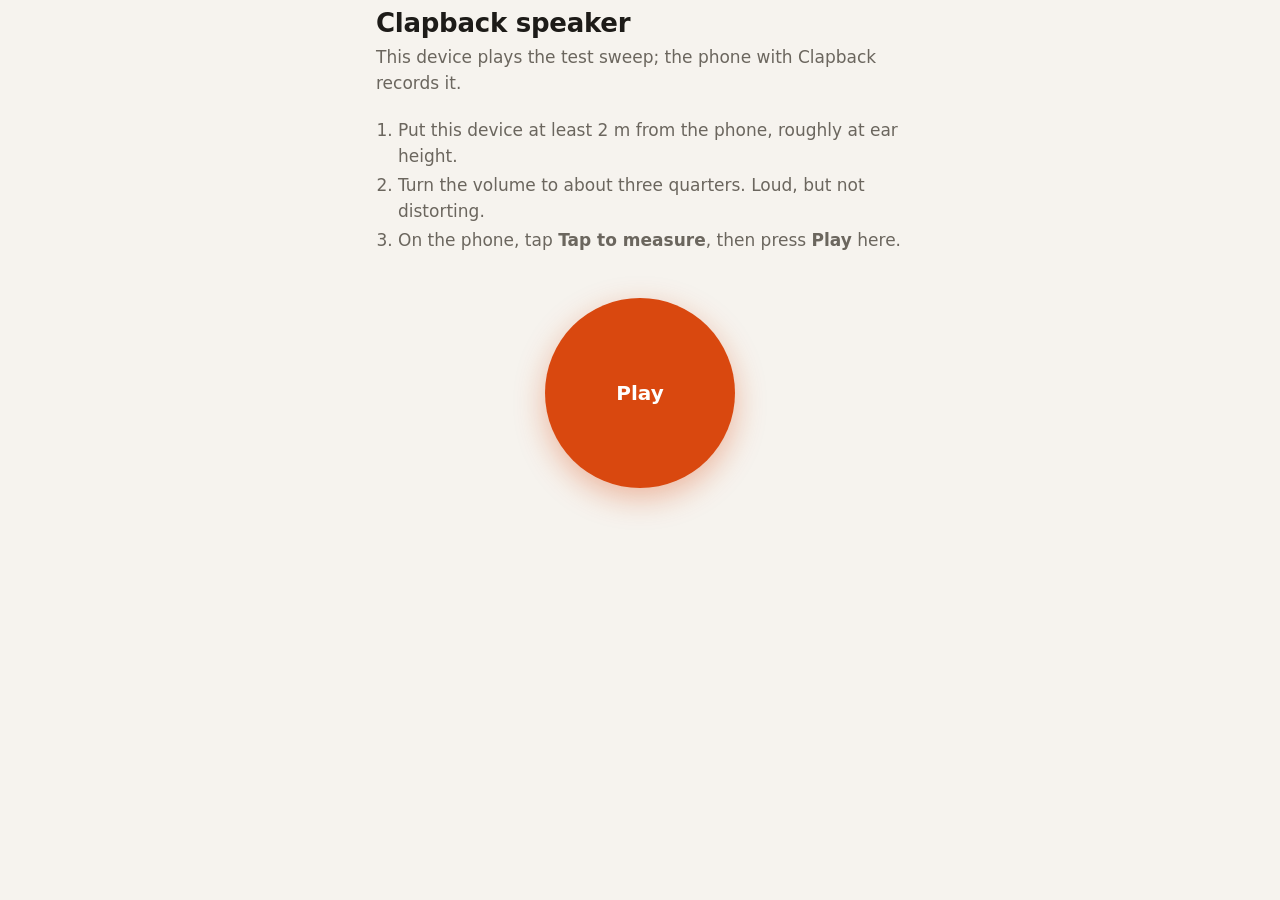
<file: web/speaker.html>
<!doctype html>
<html lang="en">
<head>
  <meta charset="utf-8">
  <meta name="viewport" content="width=device-width, initial-scale=1, viewport-fit=cover">
  <title>Clapback speaker</title>
  <meta name="theme-color" content="#d9480f">
  <link rel="icon" href="icon.svg">
  <link rel="stylesheet" href="style.css">
</head>
<body>
  <div class="app">
    <section class="screen">
      <h2>Clapback speaker</h2>
      <p class="sub">This device plays the test sweep; the phone with Clapback records it.</p>
      <ol class="howto">
        <li>Put this device at least 2 m from the phone, roughly at ear height.</li>
        <li>Turn the volume to about three quarters. Loud, but not distorting.</li>
        <li>On the phone, tap <b>Tap to measure</b>, then press <b>Play</b> here.</li>
      </ol>
      <div class="clap-stage">
        <button class="clap-btn" id="play" type="button">
          <span class="pulse" aria-hidden="true"></span>
          <span class="clap-label" id="label">Play</span>
        </button>
        <p class="coach" id="coach" aria-live="polite"></p>
      </div>
    </section>
  </div>
  <script type="module">
    import { SWEEP, playSweep } from "./sweep.js";
    const btn = document.getElementById("play");
    const label = document.getElementById("label");
    const coach = document.getElementById("coach");
    let ctx = null;
    btn.addEventListener("click", async () => {
      if (btn.classList.contains("listening")) return;
      ctx ??= new AudioContext();
      btn.className = "clap-btn listening";
      label.textContent = "Playing…";
      coach.className = "coach";
      coach.textContent = `A ${SWEEP.seconds}-second tone from ${SWEEP.f1} Hz to ${SWEEP.f2 / 1000} kHz.`;
      await playSweep(ctx);
      btn.className = "clap-btn done";
      label.textContent = "Play again";
      coach.className = "coach good";
      coach.textContent = "Done. The phone shows the result when it finishes listening.";
    });
  </script>
</body>
</html>
</file>
<file: web/style.css>
:root {
  --bg: #f6f3ee;
  --surface: #ffffff;
  --fg: #1d1b18;
  --muted: #6b665e;
  --line: #e6e0d6;
  --accent: #d9480f;
  --accent-soft: #fde8dc;
  --good: #2f9e44;
  --warn: #e8590c;
  --bad: #c92a2a;
  --radius: 18px;
  --shadow: 0 1px 2px rgb(0 0 0 / 6%), 0 6px 24px rgb(0 0 0 / 6%);
}
@media (prefers-color-scheme: dark) {
  :root {
    --bg: #141312; --surface: #1f1d1b; --fg: #f1ede7; --muted: #a39d94;
    --line: #34302c; --accent-soft: #3b2418; --shadow: none;
  }
}

* { box-sizing: border-box; }
html, body { margin: 0; }
body {
  background: var(--bg); color: var(--fg);
  font: 17px/1.5 system-ui, -apple-system, "Segoe UI", Roboto, sans-serif;
  -webkit-tap-highlight-color: transparent;
}
.app {
  max-width: 560px; width: 100%; margin: 0 auto; min-height: 100dvh;
  padding: 0 16px calc(24px + env(safe-area-inset-bottom));
  display: flex; flex-direction: column;
}

/* Progress */
.topbar {
  position: sticky; top: 0; z-index: 2; background: var(--bg);
  display: flex; align-items: center; gap: 8px; padding: 14px 0 10px; min-height: 56px;
}
.icon-btn {
  border: 0; background: none; color: var(--fg); padding: 6px; border-radius: 50%;
  display: grid; place-items: center; cursor: pointer;
}
[hidden] { display: none !important; }
.icon-btn[hidden] { display: grid !important; visibility: hidden; }
.steps { display: flex; gap: 6px; list-style: none; margin: 0; padding: 0; flex: 1; }
.steps li { flex: 1; height: 5px; border-radius: 3px; background: var(--line); transition: background .3s; }
.steps li.done, .steps li.current { background: var(--accent); }

/* Screens */
.screen { display: flex; flex-direction: column; flex: 1; min-width: 0; animation: in .35s ease; }
.screen[hidden] { display: none; }
@keyframes in { from { opacity: 0; transform: translateY(8px); } }
h1 { font-size: 30px; line-height: 1.15; margin: 8px 0 12px; letter-spacing: -0.02em; }
h2 { font-size: 26px; line-height: 1.2; margin: 8px 0 6px; letter-spacing: -0.01em; }
.lead { font-size: 18px; color: var(--muted); margin: 0 0 20px; }
.sub { color: var(--muted); margin: 0 0 18px; }
.tip { color: var(--muted); font-size: 15px; margin: 12px 0; }
.actions {
  margin-top: auto; padding-top: 20px; display: flex; gap: 10px;
  position: sticky; bottom: 0; background: linear-gradient(transparent, var(--bg) 30%);
  padding-bottom: 4px;
}

/* Buttons */
button { font: inherit; }
.primary, .secondary {
  flex: 1; min-height: 54px; border-radius: 14px; border: 0; cursor: pointer;
  font-weight: 600; font-size: 17px; transition: transform .1s, opacity .2s;
}
.primary { background: var(--accent); color: #fff; }
.secondary { background: var(--surface); color: var(--fg); border: 1.5px solid var(--line); }
.primary:active, .secondary:active { transform: scale(.98); }
.primary:disabled { opacity: .35; cursor: default; }

/* Welcome */
.hero { text-align: center; padding-top: 24px; }
.hero-art {
  position: relative; width: 180px; height: 180px; margin: 12px auto 20px;
  display: grid; place-items: center; color: var(--accent);
}
.ring { position: absolute; inset: 0; border-radius: 50%; border: 2px solid var(--accent); opacity: 0; animation: ripple 3s ease-out infinite; }
.r2 { animation-delay: 1s; } .r3 { animation-delay: 2s; }
@keyframes ripple { from { transform: scale(.35); opacity: .7; } to { transform: scale(1); opacity: 0; } }
.facts { list-style: none; padding: 0; margin: 0 auto; text-align: left; max-width: 400px; }
.facts li { padding: 10px 0 10px 30px; position: relative; color: var(--muted); border-bottom: 1px solid var(--line); }
.facts li::before { content: ""; position: absolute; left: 4px; top: 17px; width: 12px; height: 12px; border-radius: 50%; background: var(--accent-soft); border: 2px solid var(--accent); }
.facts strong { color: var(--fg); }

/* Choices */
.choices { display: grid; grid-template-columns: 1fr 1fr; gap: 10px; }
.choice {
  text-align: left; background: var(--surface); border: 2px solid var(--line); color: var(--fg);
  border-radius: var(--radius); padding: 14px; cursor: pointer; box-shadow: var(--shadow);
  display: flex; flex-direction: column; gap: 4px; min-height: 96px; transition: border-color .15s, background .15s;
}
.choice .ico { width: 28px; height: 28px; color: var(--accent); }
.choice strong { font-size: 16px; }
.choice span { font-size: 13.5px; color: var(--muted); line-height: 1.3; }
.choice[aria-checked="true"] { border-color: var(--accent); background: var(--accent-soft); }

/* Room size */
.card-btn {
  display: flex; flex-direction: column; gap: 2px; text-align: left; width: 100%;
  background: var(--accent); color: #fff; border: 0; border-radius: var(--radius);
  padding: 16px; margin: 6px 0 18px; cursor: pointer;
}
.card-btn span { opacity: .9; font-size: 15px; }
.presets { min-width: 0; max-width: 100%; display: flex; gap: 8px; overflow-x: auto; padding-bottom: 6px; margin-bottom: 10px; scrollbar-width: none; }
.chip {
  flex: none; border: 1.5px solid var(--line); background: var(--surface); color: var(--fg);
  border-radius: 999px; padding: 9px 14px; font-size: 15px; cursor: pointer; white-space: nowrap;
}
.chip[aria-pressed="true"] { border-color: var(--accent); background: var(--accent-soft); }
.dims { display: flex; flex-direction: column; gap: 8px; }
.stepper {
  display: grid; grid-template-columns: 1fr 48px 64px 20px 48px; align-items: center; gap: 6px;
  background: var(--surface); border-radius: 14px; padding: 8px 10px 8px 16px; box-shadow: var(--shadow);
}
.stepper .lbl { font-weight: 600; }
.stepper button {
  width: 48px; height: 44px; border-radius: 12px; border: 0; cursor: pointer;
  background: var(--accent-soft); color: var(--accent); font-size: 24px; font-weight: 600;
}
.stepper output { text-align: right; font-size: 20px; font-variant-numeric: tabular-nums; font-weight: 600; }
.stepper .unit { color: var(--muted); }
.mini3d { height: 180px; margin-top: 8px; border-radius: var(--radius); }

/* Surfaces */
.q { margin-bottom: 18px; }
.q-title { font-weight: 600; margin-bottom: 8px; display: block; }
.q .row { display: flex; flex-wrap: wrap; gap: 8px; }
.free { display: block; }
.free span { font-weight: 600; display: block; margin-bottom: 8px; }
.free em { font-weight: 400; color: var(--muted); font-style: normal; }
textarea {
  width: 100%; font: inherit; color: var(--fg); background: var(--surface);
  border: 1.5px solid var(--line); border-radius: 14px; padding: 12px; resize: vertical;
}

/* Clap */
.howto { margin: 0 0 14px; padding-left: 22px; color: var(--muted); }
.howto li { margin: 4px 0; }
.permission {
  background: var(--surface); border-left: 4px solid var(--accent); border-radius: 12px;
  padding: 12px 14px; font-size: 15px; color: var(--muted); box-shadow: var(--shadow);
}
.permission strong { display: block; color: var(--fg); }
.clap-stage { display: flex; flex-direction: column; align-items: center; padding: 26px 0 8px; }
.clap-btn {
  position: relative; width: 190px; height: 190px; border-radius: 50%; border: 0; cursor: pointer;
  background: var(--accent); color: #fff; font-size: 20px; font-weight: 700;
  box-shadow: 0 10px 30px rgb(217 72 15 / 35%); transition: transform .15s, background .3s;
}
.clap-btn:active { transform: scale(.97); }
.clap-btn .pulse { position: absolute; inset: -10px; border-radius: 50%; border: 3px solid var(--accent); opacity: 0; }
.clap-btn.listening .pulse { animation: ripple 1.2s ease-out infinite; }
.clap-btn.listening { background: var(--good); box-shadow: 0 10px 30px rgb(47 158 68 / 35%); }
.clap-btn.countdown { background: var(--fg); color: var(--bg); font-size: 64px; }
.clap-btn.busy { background: var(--fg); color: var(--bg); }
.clap-btn.done { background: var(--surface); color: var(--fg); border: 3px solid var(--good); box-shadow: none; }
.clap-label { position: relative; padding: 0 20px; display: block; line-height: 1.2; }
.meter { width: 220px; height: 8px; background: var(--line); border-radius: 4px; margin-top: 22px; overflow: hidden; }
.meter-fill { height: 100%; width: 0; background: var(--good); transition: width .06s linear; }
.coach { min-height: 3em; text-align: center; margin: 12px 0 0; font-weight: 600; }
.coach.good { color: var(--good); } .coach.warn { color: var(--warn); } .coach.bad { color: var(--bad); }

/* Results */
.card { background: var(--surface); border-radius: var(--radius); padding: 16px; box-shadow: var(--shadow); margin-bottom: 14px; }
.card h3 { margin: 0 0 2px; font-size: 18px; }
.sub.small { font-size: 14px; margin-bottom: 10px; }
.row { display: flex; flex-wrap: wrap; gap: 8px; }
.note-chip { background: var(--accent-soft); color: var(--fg); border-radius: 12px; padding: 8px 12px; font-size: 15px; }
.note-chip b { font-variant-numeric: tabular-nums; }
.note-chip small { color: var(--muted); display: block; font-size: 12.5px; }
.verdict h3 { margin: 4px 0 4px; font-size: 26px; letter-spacing: -0.01em; }
.verdict.too_live h3 { color: var(--warn); } .verdict.too_dead h3 { color: #1c7ed6; } .verdict.good h3 { color: var(--good); }
.gauge { position: relative; height: 12px; border-radius: 6px; background: var(--line); margin: 16px 0 6px; }
.gauge .zone { position: absolute; top: 0; bottom: 0; background: color-mix(in srgb, var(--good) 35%, transparent); border-radius: 6px; }
.gauge .dot { position: absolute; top: 50%; width: 22px; height: 22px; margin: -11px 0 0 -11px; border-radius: 50%; background: var(--accent); border: 3px solid var(--surface); box-shadow: var(--shadow); }
.gauge-labels { display: flex; justify-content: space-between; font-size: 12.5px; color: var(--muted); }
.spinner { width: 28px; height: 28px; border-radius: 50%; border: 3px solid var(--line); border-top-color: var(--accent); animation: spin .8s linear infinite; margin: 6px 0 10px; }
@keyframes spin { to { transform: rotate(360deg); } }
#rt-chart svg { width: 100%; height: auto; display: block; }
#rt-chart text { fill: var(--muted); font-size: 11px; font-family: inherit; }

.verdict { background: var(--surface); border-radius: var(--radius); padding: 18px; box-shadow: var(--shadow); margin-bottom: 14px; }
.verdict .badge { display: inline-block; padding: 4px 10px; border-radius: 999px; font-size: 14px; font-weight: 700; margin-bottom: 8px; }
.badge.good { background: #d3f9d8; color: #1b5e20; } .badge.warn { background: #ffe8cc; color: #8a3b00; } .badge.bad { background: #ffe3e3; color: #8a1c1c; }
.verdict p { margin: 4px 0 0; color: var(--muted); }
.result-3d { height: 240px; margin-bottom: 4px; border-radius: var(--radius); background: var(--surface); box-shadow: var(--shadow); }
.stats { display: grid; grid-template-columns: 1fr 1fr; gap: 10px; margin: 14px 0; }
.stats div { background: var(--surface); border-radius: 14px; padding: 12px 14px; box-shadow: var(--shadow); }
.stats dt { font-size: 13px; color: var(--muted); }
.stats dd { margin: 2px 0 0; font-size: 20px; font-weight: 700; font-variant-numeric: tabular-nums; }
.note { border: 1.5px dashed var(--line); border-radius: var(--radius); padding: 14px 16px; color: var(--muted); font-size: 15px; }
.note strong { color: var(--fg); }
.note p { margin: 4px 0 0; }

@media (prefers-reduced-motion: reduce) {
  *, *::before, *::after { animation: none !important; transition: none !important; }
}

/* Planner, intake, plan */
.next-card { border-left: 4px solid var(--accent); }
.next-card p { margin: 4px 0 12px; color: var(--muted); }
.next-card .secondary { width: 100%; flex: none; }
.fix .row { margin-bottom: 12px; }
.fix .primary { width: 100%; flex: none; }
.plan-items { list-style: none; padding: 0; margin: 14px 0 8px; }
.plan-items li { display: flex; justify-content: space-between; gap: 10px; padding: 10px 0; border-bottom: 1px solid var(--line); }
.plan-items li span { color: var(--muted); font-size: 14px; display: block; }
.plan-items .shop a { color: var(--accent); text-decoration: none; font-size: 13.5px; }
.plan-items b { font-variant-numeric: tabular-nums; white-space: nowrap; }
.plan-total { display: flex; justify-content: space-between; font-weight: 700; margin: 6px 0 12px; }
.plan-summary { margin: 10px 0; }
.before-after { display: flex; align-items: center; gap: 10px; font-size: 22px; font-weight: 700; margin: 10px 0 2px; font-variant-numeric: tabular-nums; }
.before-after .arrow { color: var(--muted); font-weight: 400; }
.before-after .after { color: var(--good); }
details.trace { margin-top: 10px; font-size: 14px; color: var(--muted); }
details.trace summary { cursor: pointer; font-weight: 600; color: var(--fg); }
details.trace ol { padding-left: 20px; }
details.trace li { margin: 6px 0; }
.chip.static { cursor: default; }
.chip.unknown { border-style: dashed; color: var(--muted); }

/* Map */
.map-card .layer-switch { margin: 8px 0 10px; }
.map-card .result-3d { box-shadow: none; background: var(--bg); }
.legend { margin: 10px 0 4px; }
.legend .bar { height: 10px; border-radius: 5px; }
.legend .labels { display: flex; justify-content: space-between; font-size: 12.5px; color: var(--muted); margin-top: 4px; }
.bass-ctrl { display: flex; align-items: center; gap: 10px; margin-top: 10px; }
.bass-ctrl input { flex: 1; accent-color: var(--accent); }
.bass-ctrl output { min-width: 110px; text-align: right; font-variant-numeric: tabular-nums; font-weight: 600; font-size: 15px; }
.icon-btn.play { background: var(--accent); color: #fff; width: 40px; height: 40px; }

/* AR scan overlay (shown over the camera via WebXR dom-overlay) */
.ar-canvas { position: fixed; inset: 0; z-index: 10; }
.ar-overlay {
  position: fixed; inset: 0; z-index: 11; display: flex; flex-direction: column; justify-content: space-between;
  padding: calc(16px + env(safe-area-inset-top)) 16px calc(20px + env(safe-area-inset-bottom)); color: #fff;
  pointer-events: none; font: 17px/1.4 system-ui, sans-serif;
}
.ar-overlay button, .ar-overlay input, .ar-overlay label { pointer-events: auto; }
.ar-top { background: rgb(0 0 0 / 55%); border-radius: 16px; padding: 12px 16px; display: flex; justify-content: space-between; gap: 12px; align-items: center; }
.ar-hint { margin: 0; font-weight: 600; }
.ar-count { opacity: .8; white-space: nowrap; font-size: 15px; }
.ar-bottom { display: flex; flex-direction: column; gap: 10px; }
.ar-corners, .ar-height { display: flex; gap: 10px; align-items: center; }
.ar-height label { flex: 1; background: rgb(0 0 0 / 55%); border-radius: 14px; padding: 8px 12px; }
.ar-height input { width: 5em; font: inherit; margin-left: 8px; border-radius: 8px; border: 0; padding: 6px; }
.ar-cancel { background: none; border: 0; color: #fff; opacity: .85; text-decoration: underline; font: inherit; padding: 8px; }

/* Measure: clap or sweep */
.segmented { display: grid; grid-template-columns: 1fr 1fr; gap: 6px; background: var(--line); padding: 4px; border-radius: 14px; margin: 6px 0 14px; }
.segmented button {
  border: 0; border-radius: 11px; background: none; color: var(--fg); font: inherit; font-weight: 700;
  padding: 8px 10px; cursor: pointer; display: flex; flex-direction: column; align-items: center; line-height: 1.25;
}
.segmented button small { font-weight: 400; font-size: 12.5px; color: var(--muted); }
.segmented button[aria-checked="true"] { background: var(--surface); box-shadow: var(--shadow); }
#howto-sweep .row { margin-bottom: 4px; }
#src-help b { word-break: break-all; }

/* Verdict: the key figure */
.figure { display: grid; grid-template-columns: 1fr 1fr; gap: 12px; margin: 10px 0 2px; }
.figure b { display: block; font-size: 26px; line-height: 1.1; font-variant-numeric: tabular-nums; }
.figure .target b { font-size: 20px; line-height: 1.3; color: var(--muted); }
.figure span { display: block; font-size: 13px; color: var(--muted); margin-top: 2px; }
.verdict p.definition { font-size: 13px; margin-top: 10px; padding-top: 10px; border-top: 1px solid var(--line); }
.actions.static { position: static; background: none; }

/* Charts */
.chart svg { width: 100%; height: auto; display: block; overflow: visible; }
.chart text { fill: var(--muted); font-size: 10.5px; font-family: inherit; font-variant-numeric: tabular-nums; }
.chart text.axis-title { font-size: 11px; fill: var(--fg); opacity: .75; }
.chart text.tag { font-size: 10px; fill: var(--fg); opacity: .7; }
.chart line.grid { stroke: var(--line); stroke-width: 1; }
.chart line.schroeder { stroke: var(--fg); stroke-dasharray: 3 3; opacity: .55; }
.chart line.stem { stroke-width: 2; stroke-linecap: round; }
.chart rect.zone { fill: var(--good); opacity: .16; }
.chart rect.bar { fill: var(--accent); }
.chart rect.bar-after { fill: var(--good); }
.chart rect.modal-zone { fill: var(--accent); opacity: .07; }
.chart path.curve { fill: none; stroke-width: 2; stroke-linejoin: round; }
.chart path.response { stroke: var(--fg); stroke-width: 1.6; }
.chart path.etc { fill: none; stroke: var(--muted); stroke-width: 1; opacity: .45; }
.chart-legend { display: flex; flex-wrap: wrap; gap: 6px 14px; font-size: 12.5px; color: var(--muted); margin: 8px 0 4px; }
.chart-legend i { display: inline-block; width: 10px; height: 10px; border-radius: 3px; margin-right: 5px; vertical-align: -1px; }
.chart-legend i.etc-key { background: var(--muted); opacity: .45; height: 2px; vertical-align: 3px; }
.chart-legend i.after-key { background: var(--good); }
.card h3[data-from]::after { content: attr(data-from); display: block; font-size: 12.5px; font-weight: 500; color: var(--muted); }
canvas.spec { width: 100%; height: 220px; display: block; border-radius: 8px; }
#modes-card .row { margin-top: 10px; }

/* ISO table */
#iso-card summary { cursor: pointer; font-weight: 700; font-size: 17px; }
#iso-card details[open] summary { margin-bottom: 8px; }
.table-wrap { overflow-x: auto; margin: 0 -4px; }
table.iso { border-collapse: collapse; width: 100%; font-size: 13.5px; font-variant-numeric: tabular-nums; }
table.iso th, table.iso td { padding: 6px 5px; text-align: right; border-bottom: 1px solid var(--line); white-space: nowrap; }
table.iso th:first-child { text-align: left; color: var(--muted); font-weight: 600; }
table.iso thead th { color: var(--muted); font-weight: 600; }
a.download { display: block; text-align: center; margin-top: 12px; text-decoration: none; padding: 12px; border-radius: 14px; }

/* Camera measure (tilt): live camera, a cross in the middle, panels on top */
.card-btn.alt { background: var(--surface); color: var(--fg); border: 1.5px solid var(--line); margin-top: -8px; }
.measure {
  position: fixed; inset: 0; z-index: 20; background: #000; color: #fff; display: flex; flex-direction: column;
  justify-content: space-between; padding: calc(16px + env(safe-area-inset-top)) 16px calc(20px + env(safe-area-inset-bottom));
  font: 17px/1.4 system-ui, sans-serif;
}
.measure video { position: absolute; inset: 0; width: 100%; height: 100%; object-fit: cover; z-index: -1; }
.measure .ar-top, .measure .ar-bottom { position: relative; }
.measure-cross { position: absolute; left: 50%; top: 50%; width: 56px; height: 56px; margin: -28px 0 0 -28px; pointer-events: none; }
.measure-cross::before, .measure-cross::after {
  content: ""; position: absolute; background: #fff; box-shadow: 0 0 0 1px rgb(0 0 0 / 50%); border-radius: 1px;
}
.measure-cross::before { left: 0; right: 0; top: 50%; height: 2px; margin-top: -1px; }
.measure-cross::after { top: 0; bottom: 0; left: 50%; width: 2px; margin-left: -1px; }
.measure-cross.steady::before, .measure-cross.steady::after { background: #69db7c; }
.measure-panel, .measure-summary { background: rgb(0 0 0 / 60%); border-radius: 16px; padding: 12px 14px; display: flex; flex-direction: column; gap: 10px; }
.measure-value, .measure-result { margin: 0; font-size: 22px; font-weight: 700; text-align: center; font-variant-numeric: tabular-nums; }
.measure-stature { font-size: 14px; opacity: .85; }
.measure-stature input { width: 4.5em; font: inherit; margin-left: 8px; border-radius: 8px; border: 0; padding: 4px 6px; }
button.link { background: none; border: 0; color: #fff; text-decoration: underline; font: inherit; font-size: 15px; padding: 0; opacity: .9; }
.ar-cross { display: none; }
.ar-overlay.aiming .ar-cross { display: block; }
.ar-height { flex-wrap: wrap; }
.ar-height .ar-mark { flex: 1 1 100%; }

/* Real prices */
.price-status { font-size: 13.5px; color: var(--muted); margin: 0 0 12px; }
.plan-items a.product { color: var(--fg); font-weight: 600; text-decoration: underline; text-decoration-color: var(--line); text-underline-offset: 3px; }
details.quote { margin-top: 4px; font-size: 13px; color: var(--muted); }
details.quote summary { cursor: pointer; color: var(--accent); }
details.quote q { display: block; margin: 6px 0 0; padding: 6px 10px; border-left: 3px solid var(--line); font-style: italic; }
details.quote q::before, details.quote q::after { content: none; }

/* Welcome: content and button together, centred when there's room */
.screen[data-screen="welcome"] { justify-content: center; }
.screen[data-screen="welcome"] .actions { margin-top: 0; padding-top: 28px; }

/* 3D view */
.segmented.compact { margin: 4px 0 10px; }
.segmented.compact button { padding: 6px 10px; font-size: 15px; }
.bass-view { display: flex; flex-wrap: wrap; align-items: center; gap: 10px 16px; margin-top: 10px; }
.slice-z { display: flex; align-items: center; gap: 8px; font-size: 14px; color: var(--muted); }
.slice-z input { accent-color: var(--accent); }
.slice-z output { font-variant-numeric: tabular-nums; min-width: 3.5em; color: var(--fg); }
.refl-list { margin: 4px 0 8px; padding-left: 20px; font-size: 14px; }
.refl-list li { margin: 6px 0; }
.refl-list b { font-variant-numeric: tabular-nums; margin-right: 4px; }
.refl-list span { display: block; color: var(--muted); font-size: 13px; }
.replay { display: flex; align-items: center; gap: 12px; flex-wrap: wrap; margin-top: 6px; }
.replay .secondary { flex: none; }
.replay p { margin: 0; }
.placement h4 { margin: 14px 0 4px; font-size: 16px; }
.placement ul { margin: 0; padding-left: 20px; font-size: 14.5px; }
.placement li { margin: 4px 0; }
</file>
